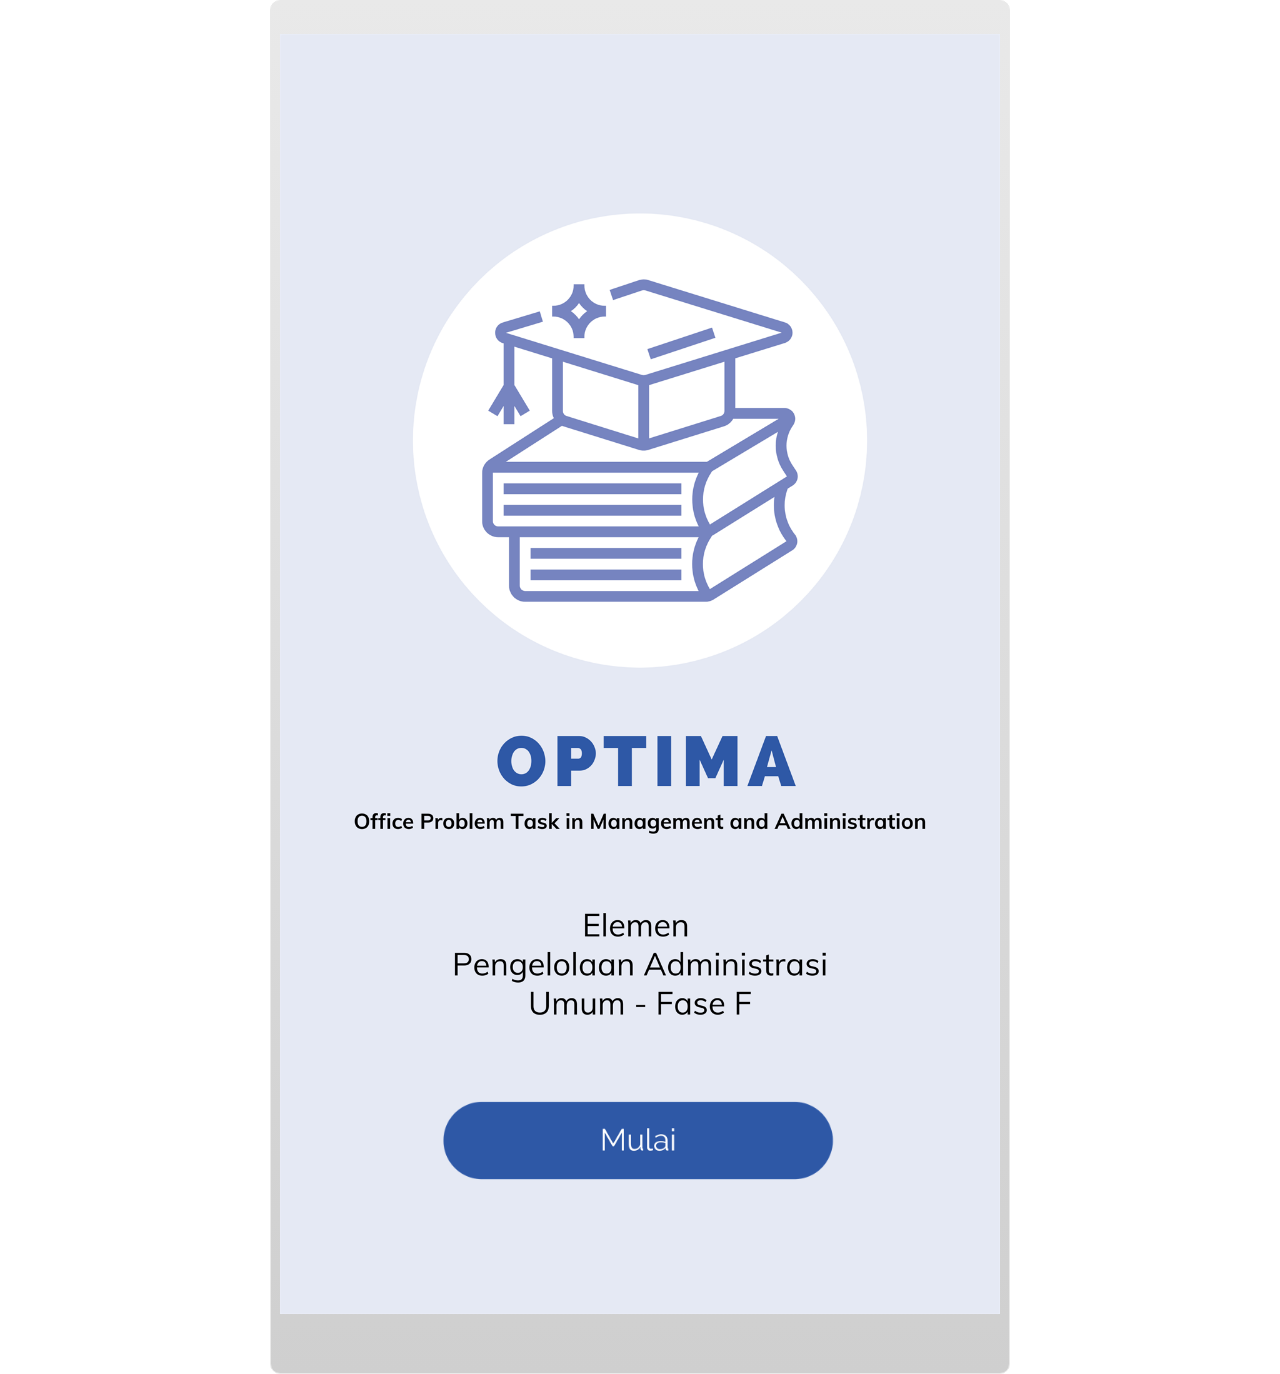
<file: index.html>
﻿<!doctype html>
<html lang="en-US">
<head>
  <meta charset="utf-8">
  <!-- Created using Storyline 3 - http://www.articulate.com  -->
  <!-- version: 3.20.30234.0 -->
  <title>E-LKPD OPTIMA</title>
  <meta http-equiv="x-ua-compatible" content="IE=edge"/>
  <meta name="viewport" content="width=device-width,initial-scale=1,user-scalable=no,shrink-to-fit=no,minimal-ui"/>
  <meta name="apple-mobile-web-app-capable" content="yes"/>
  <style>
    html, body { height: 100%; padding: 0; margin: 0 }
    #app { height: 100%; width: 100%; }
  </style>

  <script>
    window.DS = {};
    window.globals = {
      DATA_PATH_BASE: '',
      HAS_FRAME: true,
      HAS_SLIDE: true,

      lmsPresent: false,
      tinCanPresent: false,
      cmi5Present: false,
      aoSupport: false,
      scale: 'noscale',
      captureRc: false,
      browserSize: 'optimal',
      bgColor: '#FFFFFF',
      features: '',
      themeName: 'classic',
      preloaderColor: '#FFFFFF',
      suppressAnalytics: false,
      productChannel: 'perpetual',
      publishSource: 'storyline',
      aid: '',
      cid: '805c3ea8-58f4-46aa-8e16-18a1a8d4482c',
      playerVersion: '3.20.30234.0',
      publishTimestamp: '2024-12-03T12:39:10.4591794Z',
      maxIosVideoElements: 10,
      connectionSettings: { },

      
      parseParams: function(qs) {
        if (window.globals.parsedParams != null) {
          return window.globals.parsedParams;
        }
        qs = (qs || window.location.search.substr(1)).split('+').join(' ');
        var params = {},
            tokens,
            re = /[?&]?([^=]+)=([^&]*)/g;

        while (tokens = re.exec(qs)) {
          params[decodeURIComponent(tokens[1]).trim()] =
            decodeURIComponent(tokens[2]).trim();
        }
        window.globals.parsedParams = params;
        return params;
      }

    };
  </script>
  <script>
    var isIe11 = ('ActiveXObject' in window || window.MSBlobBuilder != null)
      && window.msCrypto != null && !window.ActiveXObject;
    if (isIe11) {
      window.globals.unsupportedBrowser = true;
      document.write(atob('[base64]'));
    }
  </script>
  
  <script>window.THREE = { };</script>
  
</head>
<body style="background: #FFFFFF" class="cs-HTML theme-classic">
  <!-- 360 -->
  <script>!function(){var e,i=/iPhone/i,o=/iPod/i,n=/iPad/i,t=/\biOS-universal(?:.+)Mac\b/i,r=/\bAndroid(?:.+)Mobile\b/i,a=/Android/i,d=/(?:SD4930UR|\bSilk(?:.+)Mobile\b)/i,p=/Silk/i,l=/Windows Phone/i,u=/\bWindows(?:.+)ARM\b/i,b=/BlackBerry/i,s=/BB10/i,c=/Opera Mini/i,f=/\b(CriOS|Chrome)(?:.+)Mobile/i,h=/Mobile(?:.+)Firefox\b/i,v=function(e){return void 0!==e&&"MacIntel"===e.platform&&"number"==typeof e.maxTouchPoints&&e.maxTouchPoints>1&&"undefined"==typeof MSStream};e=function(e){var m={userAgent:"",platform:"",maxTouchPoints:0};e||"undefined"==typeof navigator?"string"==typeof e?m.userAgent=e:e&&e.userAgent&&(m={userAgent:e.userAgent,platform:e.platform,maxTouchPoints:e.maxTouchPoints||0}):m={userAgent:navigator.userAgent,platform:navigator.platform,maxTouchPoints:navigator.maxTouchPoints||0};var g=m.userAgent,y=g.split("[FBAN");void 0!==y[1]&&(g=y[0]),void 0!==(y=g.split("Twitter"))[1]&&(g=y[0]);var A=function(e){return function(i){return i.test(e)}}(g),w={apple:{phone:A(i)&&!A(l),ipod:A(o),tablet:!A(i)&&(A(n)||v(m))&&!A(l),universal:A(t),device:(A(i)||A(o)||A(n)||A(t)||v(m))&&!A(l)},amazon:{phone:A(d),tablet:!A(d)&&A(p),device:A(d)||A(p)},android:{phone:!A(l)&&A(d)||!A(l)&&A(r),tablet:!A(l)&&!A(d)&&!A(r)&&(A(p)||A(a)),device:!A(l)&&(A(d)||A(p)||A(r)||A(a))||A(/\bokhttp\b/i)},windows:{phone:A(l),tablet:A(u),device:A(l)||A(u)},other:{blackberry:A(b),blackberry10:A(s),opera:A(c),firefox:A(h),chrome:A(f),device:A(b)||A(s)||A(c)||A(h)||A(f)},any:!1,phone:!1,tablet:!1};return w.any=w.apple.device||w.android.device||w.windows.device||w.other.device,w.phone=w.apple.phone||w.android.phone||w.windows.phone,w.tablet=w.apple.tablet||w.android.tablet||w.windows.tablet,w}(),"object"==typeof exports&&"undefined"!=typeof module?module.exports=e:"function"==typeof define&&define.amd?define((function(){return e})):this.isMobile=e}();
    window.isMobile.apple.tablet = window.isMobile.apple.tablet ||
      (navigator.platform === 'MacIntel' && navigator.maxTouchPoints > 1);
    window.isMobile.apple.device = window.isMobile.apple.device || window.isMobile.apple.tablet;
    window.isMobile.tablet = window.isMobile.tablet || window.isMobile.apple.tablet;
    window.isMobile.any = window.isMobile.any || window.isMobile.apple.tablet;
  </script>

  <div id="focus-sink" tabindex="-1"></div>

  <div id="preso"></div>
  <script>
    (function() {

      var classTypes = [ 'desktop', 'mobile', 'phone', 'tablet' ];

      var addDeviceClasses = function(prefix, testObj) {
        var curr, i;
        for (i = 0; i < classTypes.length; i++) {
          curr = classTypes[i];
          if (testObj[curr]) {
            document.body.classList.add(prefix + curr);
          }
        }
      };

      var params = window.globals.parseParams(),
          isDevicePreview = params.devicepreview === '1',
          isPhoneOverride = params.deviceType === 'phone' || (isDevicePreview && params.phone == '1'),
          isTabletOverride = (params.deviceType === 'tablet' || isDevicePreview) && !isPhoneOverride,
          isMobileOverride = isPhoneOverride || isTabletOverride;

      var deviceView = {
        desktop: !window.isMobile.any && !isMobileOverride,
        mobile: window.isMobile.any || isMobileOverride,
        phone: isPhoneOverride || (window.isMobile.phone && !isTabletOverride),
        tablet: isTabletOverride || window.isMobile.tablet
      };

      window.globals.deviceView = deviceView;
      window.isMobile.desktop = !window.isMobile.any;
      window.isMobile.mobile = window.isMobile.any;

      addDeviceClasses('view-', deviceView);

    })();
  </script>
  
  <script src='story_content/user.js' type=text/javascript></script>
  <div class="slide-loader"></div>

  <script>
    if (window.globals.deviceView.isMobile) { var doc = document, loader = doc.body.querySelector('.slide-loader'); [ 1, 2, 3 ].forEach(function(n) { var d = doc.createElement('div'); d.style.backgroundColor = window.globals.preloaderColor; d.classList.add('mobile-loader-dot'); d.classList.add('dot' + n); loader.appendChild(d); }); }
  </script>

  <div class="mobile-load-title-overlay" style="display: none">
    <div class="mobile-load-title">E-LKPD OPTIMA</div>
  </div>

  <div class="mobile-chrome-warning"></div>

  
<style>
  .warn-connection-dialog {
    display: none;
    background: transparent;
    pointer-events: none;
    position: fixed;
    left: 0;
    top: 0;
    width: 100%;
    height: 100%;
    z-index: 999;
  }

  .warn-connection-content {
    border-radius: 4px;
    background: white;
    border: 1px solid #E7E7E7;
    color: #333333;
    box-shadow: 0 2px 4px rgba(0, 0, 0, 0.25);
    transition: all 150ms ease-out;
    position: absolute;
    white-space: nowrap;
  }

  .view-phone.is-landscape .warn-connection-content {
    left: 23px;
    bottom: 23px;
  }

  .view-tablet.is-landscape .warn-connection-content {
    left: 50%;
    top: 20px;
    transform: translateX(-50%);
  }

  .is-portrait .warn-connection-content {
    transform: translate(-50%, calc(-100% - 15px));
  }

  .warn-connection-content p {
    display: inline-block;
    margin: 0 8px 0 0;
    line-height: 33px;
    font-size: 11px;
  }

  .warn-connection-content svg {
    position: relative;
    vertical-align: middle;
    margin: 0 2px 2px 8px;
  }

  .view-desktop .warn-connection-content {
    left: 1.5em;
    bottom: 1.5em;
  }

  .view-desktop .warn-connection-content p {
    font-size: 1.1em;
  }

  .is-offline .warn-connection-dialog {
    display: block;
  }

  .is-offline .cs-panel * {
    pointer-events: none !important;
  }

  .is-offline .cs-panel {
    pointer-events: all !important;
  }

  .is-offline #nav-controls * {
    pointer-events: none !important;
  }

  .is-offline #nav-controls {
    pointer-events: all !important;
  }
</style>

<div class="warn-connection-dialog">
  <div class="warn-connection-content">
    <svg width="17" height="15" viewBox="0 0 17 15" xmlns="http://www.w3.org/2000/svg">
      <path fill="#8F0000" stroke="white" d="M16.07,12.98 L15.88,12.23 L9.51,1.21 C8.97,0.26,7.6,0.26,7.06,1.21 L0.69,12.23 C0.15,13.16,0.81,14.36,1.91,14.36 H14.65 C15.47,14.36,16.05,13.7,16.07,12.98 Z"/>
      <path fill="white" stroke="white" d="M8.58,5.5 C8.35,5.28,8.5,5.35,8.21,5.32 C8.09,5.35,7.97,5.49,7.96,5.67 C7.97,5.79,7.98,5.92,7.98,6.04 L7.98,6.04 C7.99,6.17,8,6.31,8.01,6.43 L8.01,6.44 C8.03,6.92,8.06,7.41,8.09,7.9 L8.09,7.9 C8.12,8.39,8.14,8.88,8.17,9.37 C8.17,9.39,8.18,9.42,8.2,9.44 C8.23,9.46,8.25,9.47,8.28,9.47 C8.31,9.47,8.34,9.46,8.35,9.44 C8.37,9.43,8.38,9.4,8.39,9.35 L8.39,9.34 C8.39,9.24,8.4,9.15,8.4,9.05 L8.4,9.05 C8.41,8.96,8.41,8.86,8.42,8.75 C8.43,8.44,8.45,8.12,8.47,7.81 L8.47,7.81 C8.49,7.49,8.51,7.18,8.53,6.87 C8.55,6.46,8.56,6.05,8.59,5.64 L8.6,5.62 C8.6,5.57,8.59,5.53,8.58,5.5 L8.21,5.32 Z"/>
      <circle fill="white" stroke="white" cx="8.3" cy="11.35" r="0.3"/>
    </svg>
    <p>You are offline. Trying to reconnect...</p>
  </div>
</div>

<script>
  (function() {
    window.DS.connection = {
      warningShown: false,
      assets: {},
      loadingAssetGroup: false,
      retryDelay: 500
    };

    // @TODO this is POC code and can be cleaned up a bit more if we move forward
    // with the feature



    // The `window.globals.features` variable must be set in `webpack.dev.config` when testing locally - it is not enough
    // to have it in the data - but it must be set there as well.
    var useConnectionMessages = window.AbortController != null &&
      window.location.protocol != 'file:' &&
      window.globals.features.indexOf('ConnectionMessages') != -1;

    window.DS.connection.useConnectionMessages = useConnectionMessages

    var assetCount = 0;
    var checkLoadedId;
    var connectionSettings = window.globals.connectionSettings;

    if (useConnectionMessages && connectionSettings != null) {
      var contentEl = document.querySelector('.warn-connection-content');
      var messageEl = contentEl.querySelector('p')

      if (connectionSettings.useDarkTheme) {
        contentEl.style.borderColor = '#BABBBA';
        contentEl.style.backgroundColor = '#282828';
        contentEl.style.color = '#FFFFFF';
      }

      if (connectionSettings.message != null) {
        messageEl.textContent = window.decodeURIComponent(connectionSettings.message);
      }
    }

    function checkAssetsReady() {
      for (var i in DS.connection.assets) {
        if (!DS.connection.assets[i].success) {
          return false;
        }
      }
      return true;
    }

    function stopAssetGroup() {
      if (!useConnectionMessages) { return; }

      assetCount = 0;

      DS.connection.oldAssetGroup = DS.connection.assets;
      DS.connection.assets = {};
      DS.connection.loadingAssetGroup = false;
      clearInterval(checkLoadedId);
    }

    function startAssetGroup() {
      if (!useConnectionMessages) { return; }
      var ticks = 0;
      clearInterval(checkLoadedId);
      checkLoadedId = setInterval(function() {
        var loaded = 0;
        if (assetCount === 0 && loaded === 0) {
          clearInterval(checkLoadedId);
          return;
        }

        for (var i in DS.connection.assets) {
          if (DS.connection.assets[i].success) {
            loaded++;
          }
        }

        if (assetCount === loaded && checkAssetsReady()) {
          for (var i in DS.connection.assets) {
            if (DS.connection.assets[i].action) {
              DS.connection.assets[i].action();
            }
          }
          hideWarning();
          stopAssetGroup();
        }
      }, 100)
    }

    function requiredAsset(url, action, retry, type) {
      if (!useConnectionMessages) { return; }
      if (DS.connection.assets[url]) { return; }

      DS.connection.assets[url] = {
        success: false, action: action, retry: retry, type: type
      };
      assetCount = Object.keys(DS.connection.assets).length;
      if (!DS.connection.loadingAssetGroup) {
        startAssetGroup();
      }
      DS.connection.loadingAssetGroup = true;
    }

    function assetLoaded(url) {
      if (!useConnectionMessages) { return; }
      if (DS.connection.assets[url]) {
        DS.connection.assets[url].success = true;
      }
    }

    function assetFailed(url) {
      if (!useConnectionMessages) { return; }
      if (!DS.connection.assets[url]) {
        if (/\.js$/.test(url)) {
          setTimeout(function() {
            if (DS.connection.lastSlideLoaded != null) {
              DS.connection.lastSlideLoaded();
            }
          }, DS.connection.retryDelay);
        }
        return;
      }
      if (!DS.connection.warningShown) { showWarning(); }
      if (DS.connection.assets[url].retry) {
        setTimeout(function() {
          if (!DS.connection.assets[url].success) {
            DS.connection.assets[url].retry()
          }
        }, DS.connection.retryDelay);
      }
    }

    function hideWarning() {
      document.body.classList.remove('is-offline');
      DS.connection.warningShown = false;
    }
    DS.connection.hideWarning = hideWarning

    function showWarning(btn) {
      document.body.classList.add('is-offline')
      DS.connection.warningShown = true;
      updateWarningPosition();
    }

    function updateWarningPosition() {
      if (!DS.connection.warningShown) {
        return;
      }

      var isPortrait = document.body.classList.contains('is-portrait');
      var warningEl = document.querySelector('.warn-connection-content');

      if (isPortrait) {
        var slide = document.querySelector('.primary-slide');
        var slideRect = slide.getBoundingClientRect();

        warningEl.style.top = `${slideRect.top}px`
        warningEl.style.left = `${slideRect.left + slideRect.width / 2}px`
      } else {
        warningEl.style.top = null;
        warningEl.style.left = null;
      }

      window.requestAnimationFrame(updateWarningPosition);
    }

    // these will all be noops if the feature flag isn't set in
    // the data and `window.globals.features`
    DS.connection.requiredAsset = requiredAsset;
    DS.connection.assetLoaded = assetLoaded;
    DS.connection.assetFailed = assetFailed;
    DS.connection.stopAssetGroup = stopAssetGroup;
    DS.connection.startAssetGroup = startAssetGroup;
  })();
</script>


  <script>
    
    if (window.autoSpider && window.vInterfaceObject) {
      document.querySelector('.mobile-load-title-overlay').style.display = 'none';
    }
  </script>

  

  <link rel="stylesheet" href="html5/data/css/output.min.css" data-noprefix/>
</body>
<script src="html5/lib/scripts/bootstrapper.min.js"></script>
</html>
</file>
